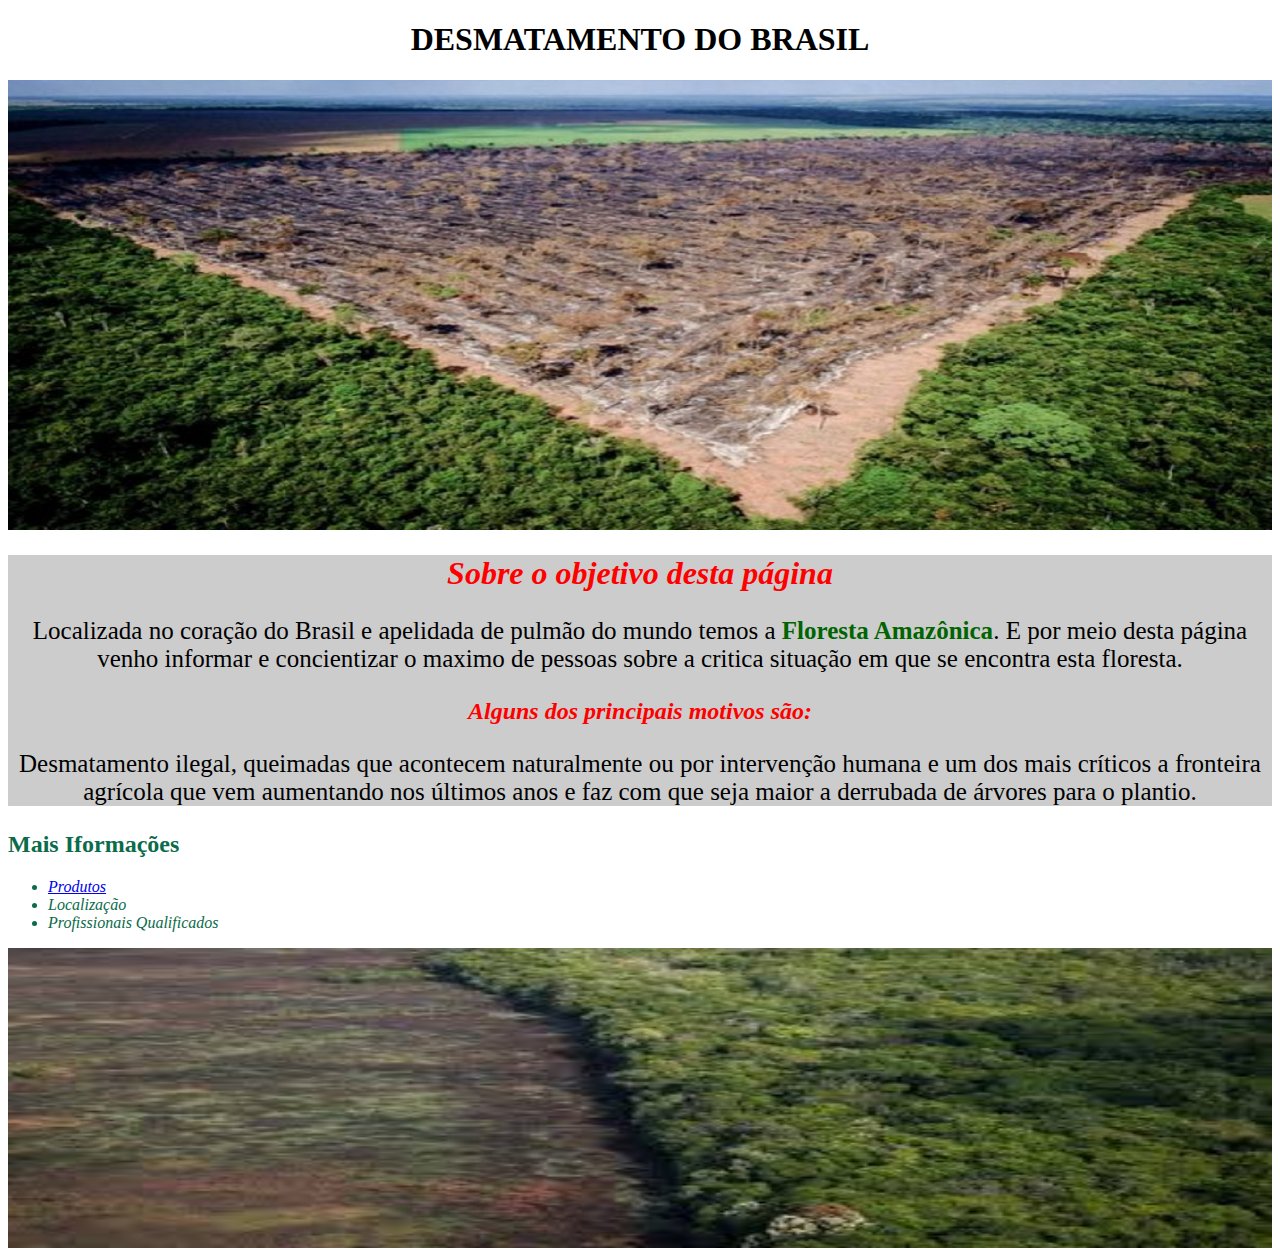
<file: index.html>
<!DOCTYPE html>
<html lang="pt-br">
    <head>
        <meta charset="UTF-8">
        <title>DESMATAMENTO DO BRASIL</title>
        <link rel="stylesheet" href="style.css">
    </head>

    <body>
        <h1>DESMATAMENTO 
            DO
            BRASIL</h1>

<img id="desmatamento" src="desmatamento-amazonia.jpg">
            <div class="Principal">
                <h1><em>Sobre o objetivo desta página</em></h1>

                <p>Localizada no coração do Brasil e apelidada de pulmão do mundo temos a <strong>Floresta Amazônica</strong>. E por meio desta página venho informar e
                    concientizar o maximo de pessoas sobre a critica situação em que se encontra esta floresta.

                <h2 style="text-align: center;"><em>Alguns dos principais motivos  são:</em></h2>

                <p>Desmatamento ilegal, queimadas que acontecem naturalmente ou por intervenção humana e um dos mais críticos a fronteira agrícola que vem
                aumentando nos últimos anos e faz com que  seja maior a derrubada de árvores para o plantio.</p>
            </div>

            <div class="Mais">
                <h2>Mais Iformações</h2>

            <ul>
                <li class="itens"><a href="produtos.html">Produtos</a></li>
                <li class="itens">Localização</li>
                <li class="itens">Profissionais Qualificados</li>
            </ul>
            <img id="banner" src="banner.jpg">
            </div>
    </body>
</html>
</file>
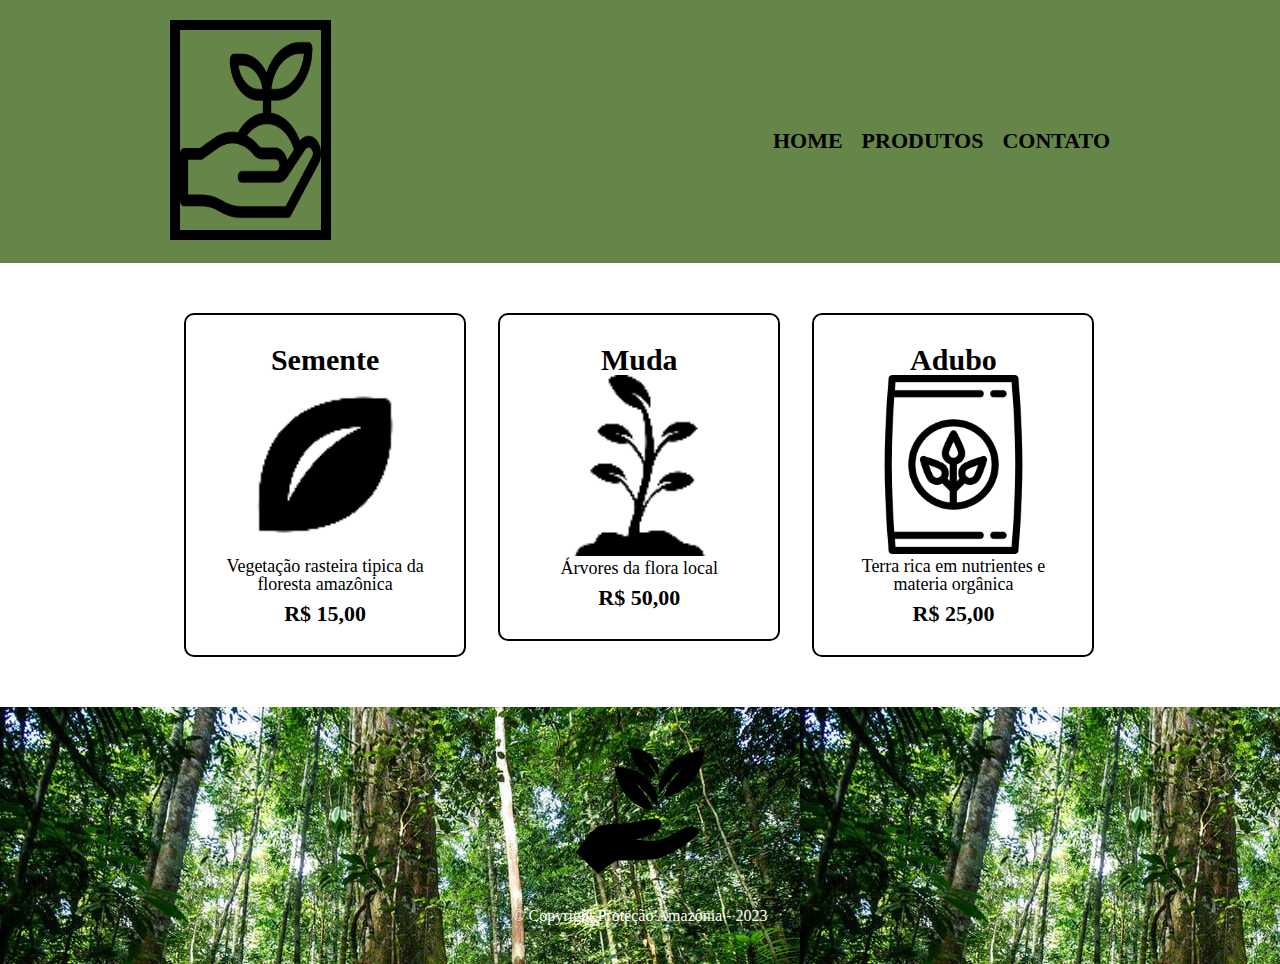
<file: produtos.html>
<!DOCTYPE html>
<html lang="pt-br">
    <head>
        <meta charset="UTF-8">
        <title>Faça uma Doação</title>

        <link rel="stylesheet" href="reset.css">
        <link rel="stylesheet" href="produtos.css">
    </head>

    <body>
        <header>
            <div class="broto">
            <h1><img id="terra" src="terra.png"></h1>
            <nav>
                <ul>
                   <li><a href="index.html">Home</a></li>
                   <li><a href="produtos.html">Produtos</a></li>
                   <li><a href="contato.html">Contato</a></li>
                </ul>
            </nav>
        </div>
        </header>

        <main>
            <ul class="produtos">
            <li>
                <h2>Semente</h2>
                <img id="semente" src="semente.png">
                <p class="Produto-descrição">Vegetação rasteira tipica da floresta amazônica</p>
                <p class="produto-preço">R$ 15,00</p>

            </li>
            <li><h2>Muda</h2>
                <img id="muda" src="muda.png">
                <p class="Produto-descrição">Árvores da flora local</p>
                <p class="produto-preço">R$ 50,00</p>
            </li>
            <li><h2>Adubo</h2>
                <img id="adubo" src="adubo.png">
                <p class="Produto-descrição">Terra rica em nutrientes e materia orgânica</p>
                <p class="produto-preço">R$ 25,00</p>
            </li>
            </ul>
        </main>

        <footer>
            <img id="mao" src="mao.png">
            <p class="Copyright">&copy; Copyright Proteção Amazônia - 2023</p>
        </footer>
    </body>
</html>
</file>
<file: style.css>
body {
    
}
#desmatamento {
    width: 100%;
    height: 450px;
}
.Principal{
    background: #CCCCCC
}
h1 {
    text-align: center
}
p {
    text-align: center;
    font-size: 25px;
}
h1 em {
    color:#FF0000;
    text-align: center;
}
strong {
    color: darkgreen;
}
h2 em {
    color: #FF0000;
}
h2 {
    color: rgb(11, 107, 75)
}
ul {
    color: rgb(11, 107, 75);
}
#banner {
    width: 100%;
    height: 300px;
}
.itens{
    font-style: italic
}
.Mais {
    background: white;
}
</file>
<file: produtos.css>
body{
    background-color: white
}
header{
    background-color: rgb(102, 133, 72);
    padding: 20px 0;
}
.broto{
    position: relative;
    width: 940px;
    margin: 0 auto;
}
#terra{
    width: 15%;
    height: 200px;
    border: 10px solid;
}
nav{
    position: absolute;
    top: 110px;
    right: 0;
}
nav li{
    display: inline;
    margin: 0 0 0 15px;
}
nav a{
    text-transform: uppercase;
    color: #000000;
    font-weight: bold;
    font-size: 22px;
    text-decoration: none;
}
nav a:hover {
    color: rgb(13, 185, 30);
    text-decoration: underline;
}
.produtos {
    width: 940px;
    margin: 0 auto;
    padding: 50px 0;
}
.produtos li {
    display: inline-block;
    text-align: center;
    width: 30%;
    vertical-align: top;
    margin: 0 1.5%;
    padding: 30px 20px;
    box-sizing: border-box;
    border: 2px solid #000000;
    border-radius: 10px;
}
.produtos li:hover {
    border-color: rgb(13, 185, 30);
   
}
.produtos li:active {
    border-color: rgb(51, 0, 235);
}
.produtos li:hover h2 {
    font-size: 40px;
}
.produtos h2 {
    font-size: 30px;
    font-weight: bold;
}
.Produto-descrição {
    font-size: 18px;
}
.produto-preço {
    font-size: 22px;
    font-weight: bold;
    margin: 10px 0 0;
}
#muda{
    width: 76%;
}
#adubo {
    width: 75%;
}
#semente {
    width: 75%;
}
#mao {
    width: 10%;
}
footer {
    text-align: center;
    background: url(bg.jpeg);
    padding: 40px 0;
}
.Copyright {
    color: #FFFFFF;
    margin: 30px 0 0;
}
</file>
